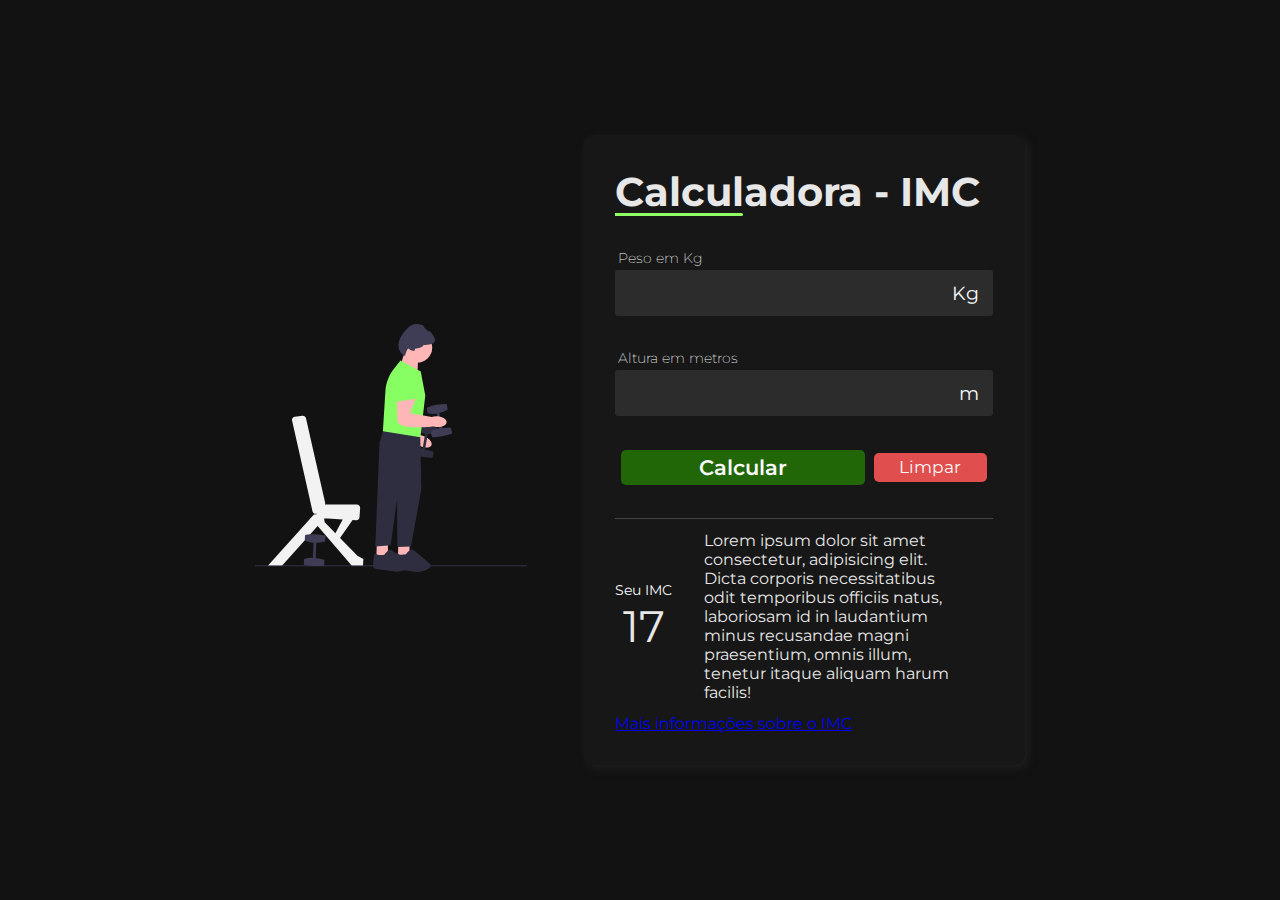
<file: calc_imc/index.html>
<!DOCTYPE html>
<html lang="pt-br">
<head>
    <meta charset="UTF-8">
    <meta name="viewport" content="width=device-width, initial-scale=1.0">
    <title>Calculadora de IMC</title>
    <link rel="stylesheet" href="css/style.css">
    <link rel="stylesheet" href="https://cdnjs.cloudflare.com/ajax/libs/font-awesome/6.4.2/css/all.min.css" integrity="sha512-z3gLpd7yknf1YoNbCzqRKc4qyor8gaKU1qmn+CShxbuBusANI9QpRohGBreCFkKxLhei6S9CQXFEbbKuqLg0DA==" crossorigin="anonymous" referrerpolicy="no-referrer" />
</head>
<body>
    <main id="container">
        <section id="img">
            <img src="ilustracao.svg" alt="Ilustração de tabela de IMC">
        </section>

        <section id="calculador">
            <form id="form">
                <h1 id="titulo">Calculadora - IMC</h1>

                <div class="base">
                    <label for="ipeso">Peso em Kg</label>
                    <div class="inputs">
                        <i class="fa-solid fa-weight-scale"></i>
                        <input type="number" name="peso" id="ipeso" required>
                        <span>Kg</span>
                    </div>
                </div>

                <div class="base">
                    <label for="ialt">Altura em metros</label>
                    <div class="inputs">
                        <i class="fa-solid fa-ruler"></i>
                        <input type="number" name="altura" id="ialt" required>
                        <span>m</span>
                    </div>
                </div>

                <div id="botoes">
                    <button>Calcular</button>
                    <input type="reset" value="Limpar">
                </div>
            </form>

            <div id="infos" class="hidden">
                <div id="resultado">
                    <div id="imc">
                        <span>Seu IMC</span>
                        <span id="valor">17</span>
                    </div>
                    <div id="descricao">
                        <span>Lorem ipsum dolor sit amet consectetur, adipisicing elit. Dicta corporis necessitatibus odit temporibus officiis natus, laboriosam id in laudantium minus recusandae magni praesentium, omnis illum, tenetur itaque aliquam harum facilis!</span>
                    </div>
                </div>

                <div id="mais_info">
                    <a href="http://mundoeducacao.uol.com.br/saude-bem-estar/imc.htm">
                        Mais informações sobre o IMC
                        <i class="fa-solid fa-arrow-up-right-from-square"></i>
                    </a>
                </div>
            </div>
        </section>
    </main>
</body>
</html>
</file>
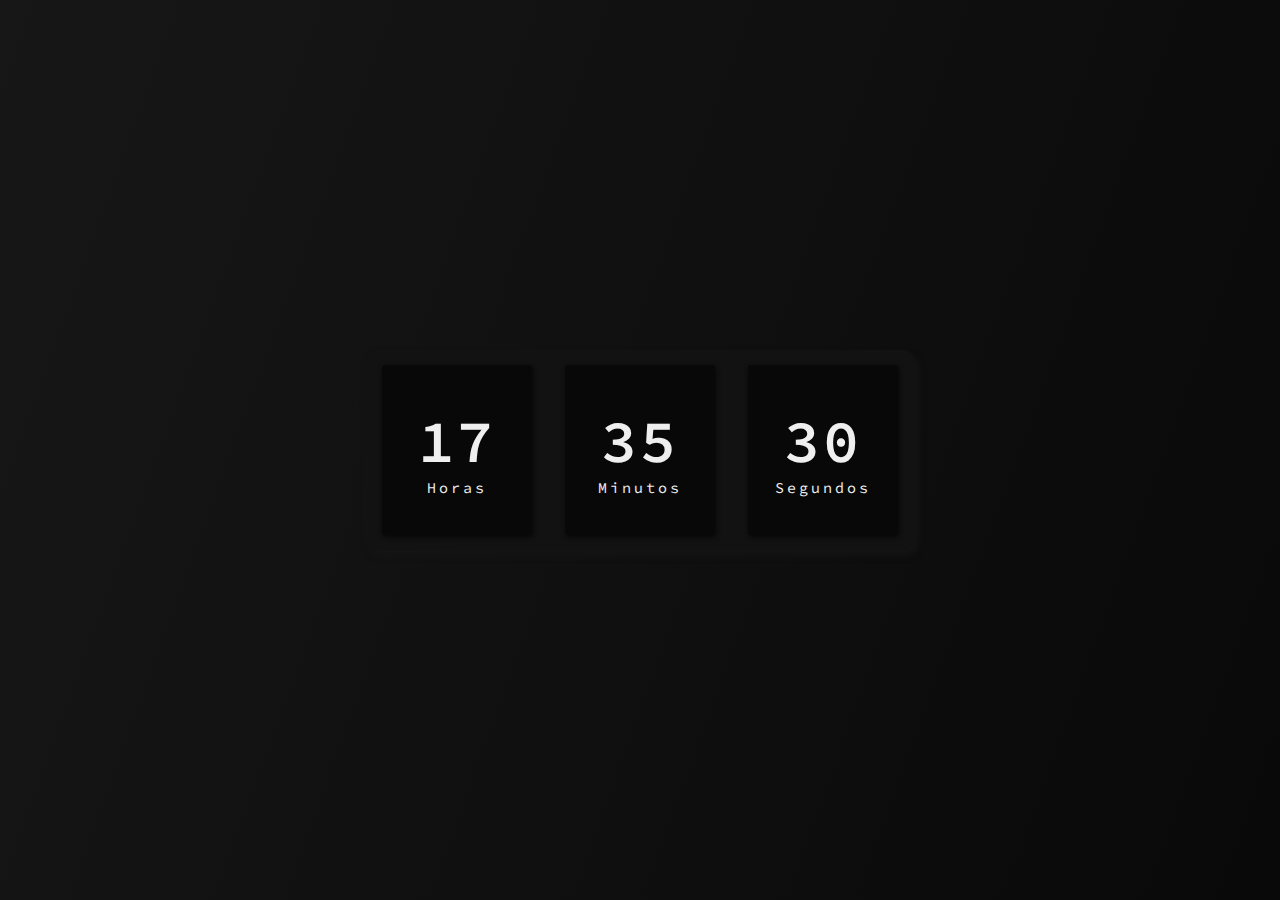
<file: relogio_digital/index.html>
<!DOCTYPE html>
<html lang="pt-br">
<head>
    <meta charset="UTF-8">
    <meta name="viewport" content="width=device-width, initial-scale=1.0">
    <link rel="stylesheet" href="css/style.css">
    <title>Relógio Digital</title>
</head>

<body>
    <div class="relogio">
        <div>
            <span id="horas">00</span>
            <span class="tempo">Horas</span>
        </div>
        <div>
            <span id="minutos">00</span>
            <span class="tempo">Minutos</span>
        </div>
        <div>
            <span id="segundos">00</span>
            <span class="tempo">Segundos</span>
        </div>
    </div>

    <script src="js/script.js"></script>
</body>

</html>
</file>
<file: calc_imc/css/style.css>
@charset "UTF-8"; /* compatibilidade do charset */ 
@import url('https://fonts.googleapis.com/css2?family=Montserrat:wght@100;200;300;400;500&display=swap'); /* importação da fonte */

* {
    margin: 0;
    padding: 0;
    font-family: 'montserrat', sans-serif;
    box-sizing: border-box;
}

body {
    display: flex;
    align-items: center;
    justify-content: center;
    width: 100%;
    height: 100vh;
    background-color: #121212;
}

#container {
    display: flex;
    align-items: center;
    gap: 3.5rem;
}

#img img {
    width: 17rem;
}

#calculador {
    display: flex;
    flex-direction: column;
    gap: 2rem;
    padding: 2rem;
    color: #e7e7e7;
    background-color: #171717;
    border-radius: 12px;
    box-shadow: 3px 3px 8px #202020;
}

#form {
    display: flex;
    flex-direction: column;
    gap: 2rem;
}

#titulo {
    font-size: 2.5rem;
    position: relative;
}

#titulo::after {
    position: absolute;
    content: '';
    background-color: #90FF63;
    width: 8rem;
    height: 3px;
    bottom: 0;
    left: 0;
    border-radius: 0px 15px 15px 0px;
}

.base label {
    font-size: 0.9rem;
    color: #f9f9f9;
    font-weight: 200;
    margin-left: 3px;
}

.inputs {
    display: flex;
    align-items: center;
    justify-content: space-between;
    background-color: #2c2c2c;
    padding: 0.3rem;
    border-radius: 3px;
    margin-top: 3px;
}

.inputs span,
.inputs i {
    color: #f9f9f9;
    font-size: 1.2rem;
    padding: 0.4rem 0.6rem;
}

.inputs input {
    background-color: transparent;
    border: none;
    width: 100%;
    font-size: 1.3rem;
    color: #fafafa;
    padding: 0 0.5rem;
}

.inputs input::-webkit-outer-spin-button,
.inputs input::-webkit-inner-spin-button {
    appearance: none;
}

.inputs input:focus {
    outline: none;
}

#botoes {
    width: 100%;
    padding: 0.1rem;
    display: flex;
    justify-content: space-around;
}

#botoes button {
    width: 65%;
    border: none;
    font-size: 1.3rem;
    font-weight: 600;
    background-color: #216708;
    color: #fafafa;
    padding: 0.3rem 0;
    border-radius: 5px;
    cursor: pointer;
}
#botoes input {
    width: 30%;
    border: none;
    font-size: 1.05rem;
    font-weight: 400;
    background-color: #e14e4e;
    color: #fafafa;
    border-radius: 5px;
    cursor: pointer;
    margin: 2.5px 0px;
}

#resultado {
    display: flex;
    gap: 2rem;
    align-items: center;
    border-top: 1px solid #ffffff34;
    padding: 0.75rem 0;
}

#imc {
    display: flex;
    align-items: center;
    flex-direction: column;
    font-size: 2.75rem;
}

#imc span:first-child {
    font-size: 0.9rem;
    color: #f9f9f9;
}

#descricao {
    width: 15.5rem;
}
</file>
<file: relogio_digital/css/style.css>
@charset "UTF-8"; /* compatibilizando o charset */

@import url('https://fonts.googleapis.com/css2?family=Caveat&family=Source+Code+Pro:wght@400;600&display=swap');

* {
    margin: 0;
    padding: 0;
    font-family: 'Source Code Pro', monospace;
}

body {
    height: 100vh;
    background-image: linear-gradient(290deg, #090909, #171717);
    display: flex;
    align-items: center;
    justify-content: center;
}

.relogio {
    display: flex;
    align-items: center;
    justify-content: space-around;
    height: 200px;
    width: 550px;
    border-radius: 12px;
    background-color: #121212;
    box-shadow: 3px 5px 7px #151515;
}

.relogio div {
    height: 170px;
    width: 150px;
    display: flex;
    flex-direction: column;
    align-items: center;
    justify-content: center;
    color: #efefef;
    background-color: rgba(05, 05, 05, .75);
    box-shadow: 1px 2px 5px rgba(05, 05, 05, 0.9);
    border-radius: 3px;
    letter-spacing: 3px;
}

.relogio span {
    font-size: 60px;
    font-weight: 600;
}

.relogio span.tempo {
    font-size: 15px;
    font-weight: 400;
}
</file>
